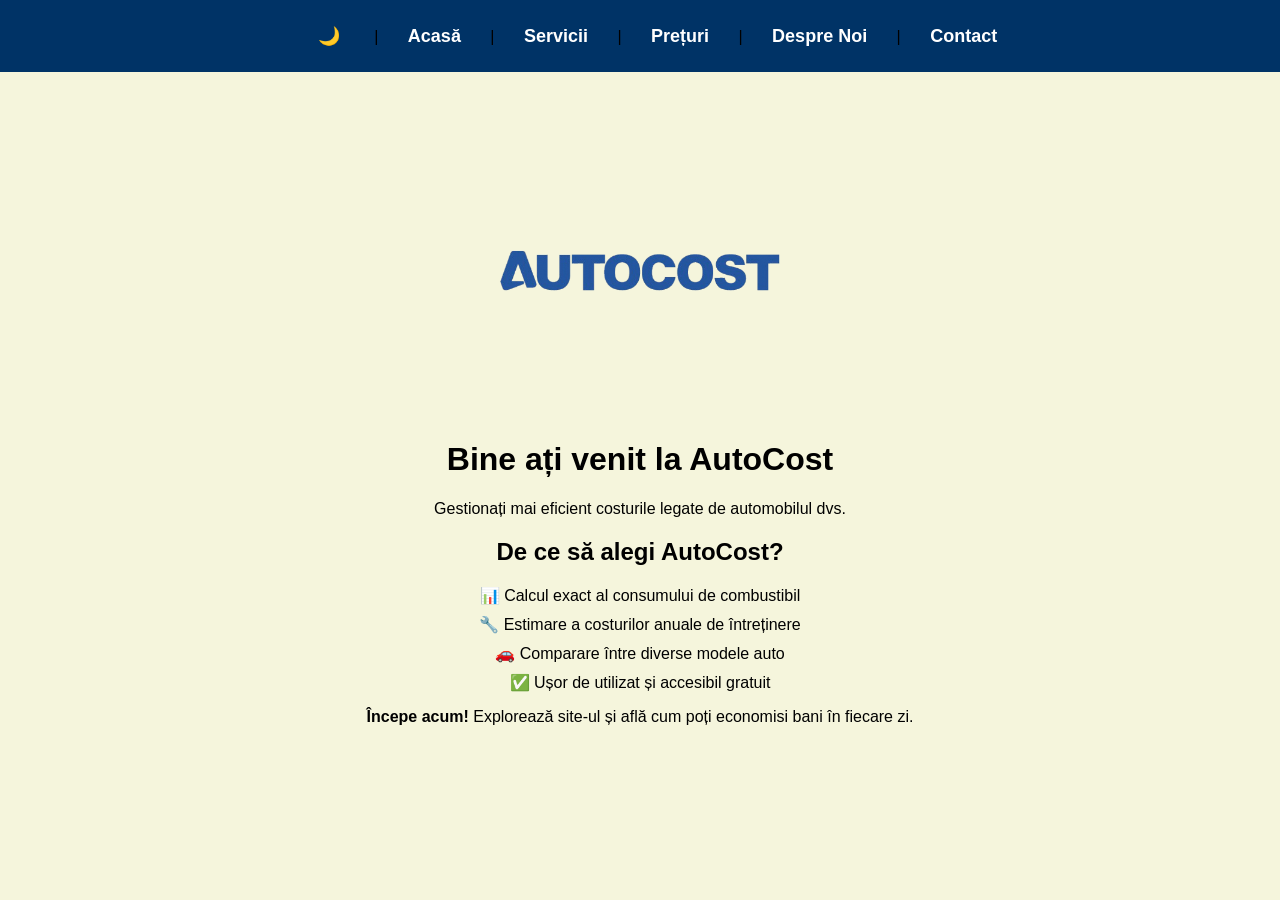
<file: index.html>
<!DOCTYPE html>
<html lang="ro">
<head>
    <meta charset="UTF-8">
    <meta name="viewport" content="width=device-width, initial-scale=1.0">
    <title>AutoCost - Acasă</title>
    <link rel="stylesheet" href="../assets/css/index.css"> 
</head>
<body>
    <div class="container"> 
        <nav>
            <button id="theme-toggle">🌙 Mod întunecat</button> |
            <a href="index.html">Acasă</a> |
            <a href="services.html">Servicii</a> |
            <a href="pricing.html">Prețuri</a> |
            <a href="about.html">Despre Noi</a> |
            <a href="contact.html">Contact</a> 
        </nav>
        <img src="../assets/images/home.png" alt="1"> 

        <h1>Bine ați venit la AutoCost</h1>
        <p>Gestionați mai eficient costurile legate de automobilul dvs.</p>

        <h2>De ce să alegi AutoCost?</h2>
        <ul>
            <li>📊 Calcul exact al consumului de combustibil</li>
            <li>🔧 Estimare a costurilor anuale de întreținere</li>
            <li>🚗 Comparare între diverse modele auto</li>
            <li>✅ Ușor de utilizat și accesibil gratuit</li>
        </ul>

        <p><b>Începe acum!</b> Explorează site-ul și află cum poți economisi bani în fiecare zi.</p>
    </div>
    <script src="../assets/js/index.js"></script>
</body>
</html>
</file>
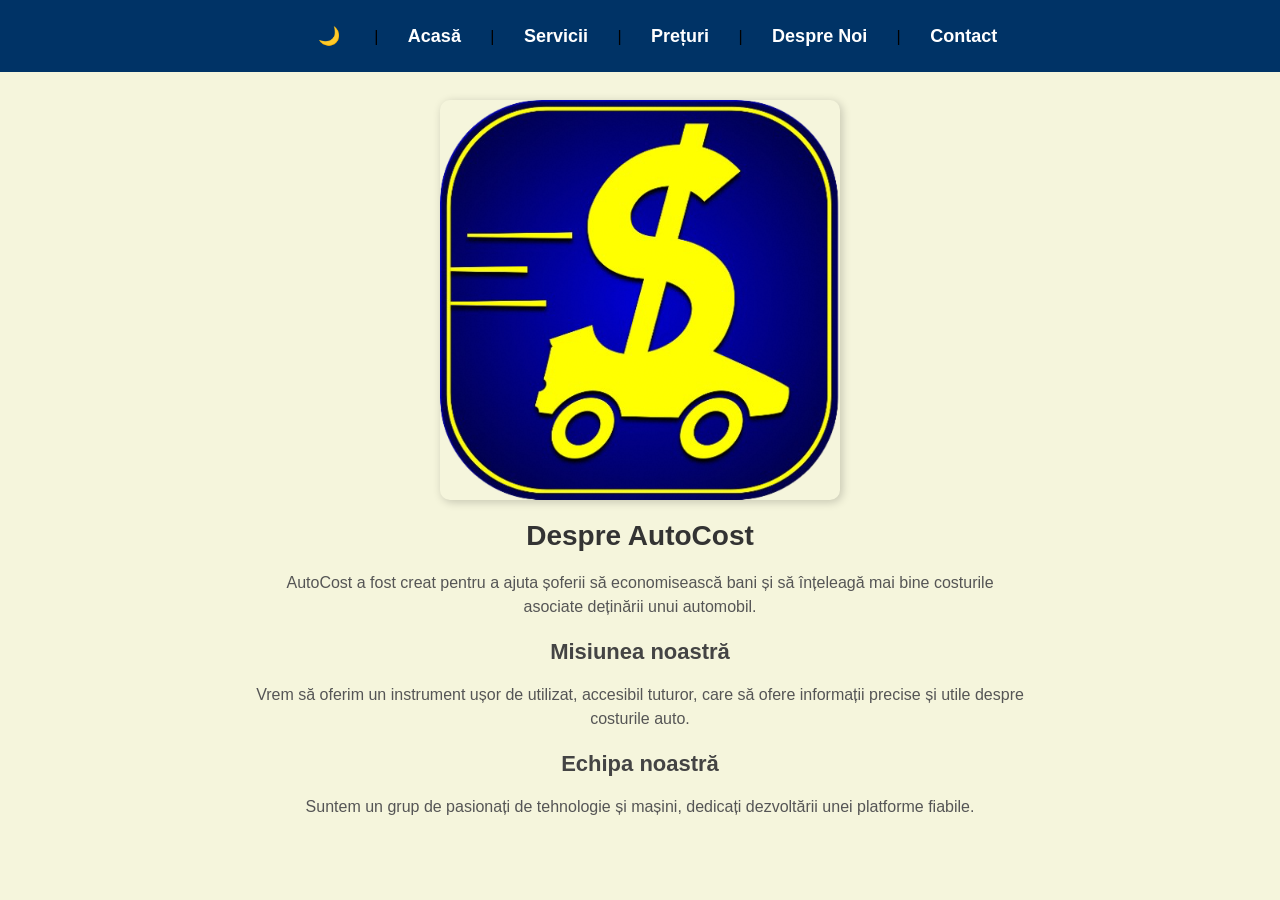
<file: about.html>
<!DOCTYPE html>
<html lang="ro">
<head>
    <meta charset="UTF-8">
    <meta name="viewport" content="width=device-width, initial-scale=1.0">
    <title>AutoCost - Despre Noi</title>
    <link rel="stylesheet" href="../assets/css/about.css"> 
</head>
<body>
    <nav>
        <button id="theme-toggle">🌙 Mod întunecat</button> |
        <a href="index.html">Acasă</a> |
        <a href="services.html">Servicii</a> |
        <a href="pricing.html">Prețuri</a> |
        <a href="about.html">Despre Noi</a> |
        <a href="contact.html">Contact</a> 
    </nav>
    <img src="../assets/images/about.png" alt="2"> 
    <h1>Despre AutoCost</h1>
    <p>AutoCost a fost creat pentru a ajuta șoferii să economisească bani și să înțeleagă mai bine costurile asociate deținării unui automobil.</p>

    <h2>Misiunea noastră</h2>
    <p>Vrem să oferim un instrument ușor de utilizat, accesibil tuturor, care să ofere informații precise și utile despre costurile auto.</p>

    <h2>Echipa noastră</h2>
    <p>Suntem un grup de pasionați de tehnologie și mașini, dedicați dezvoltării unei platforme fiabile.</p>
    <script src="../assets/js/index.js"></script>
</body>
</html>
</file>
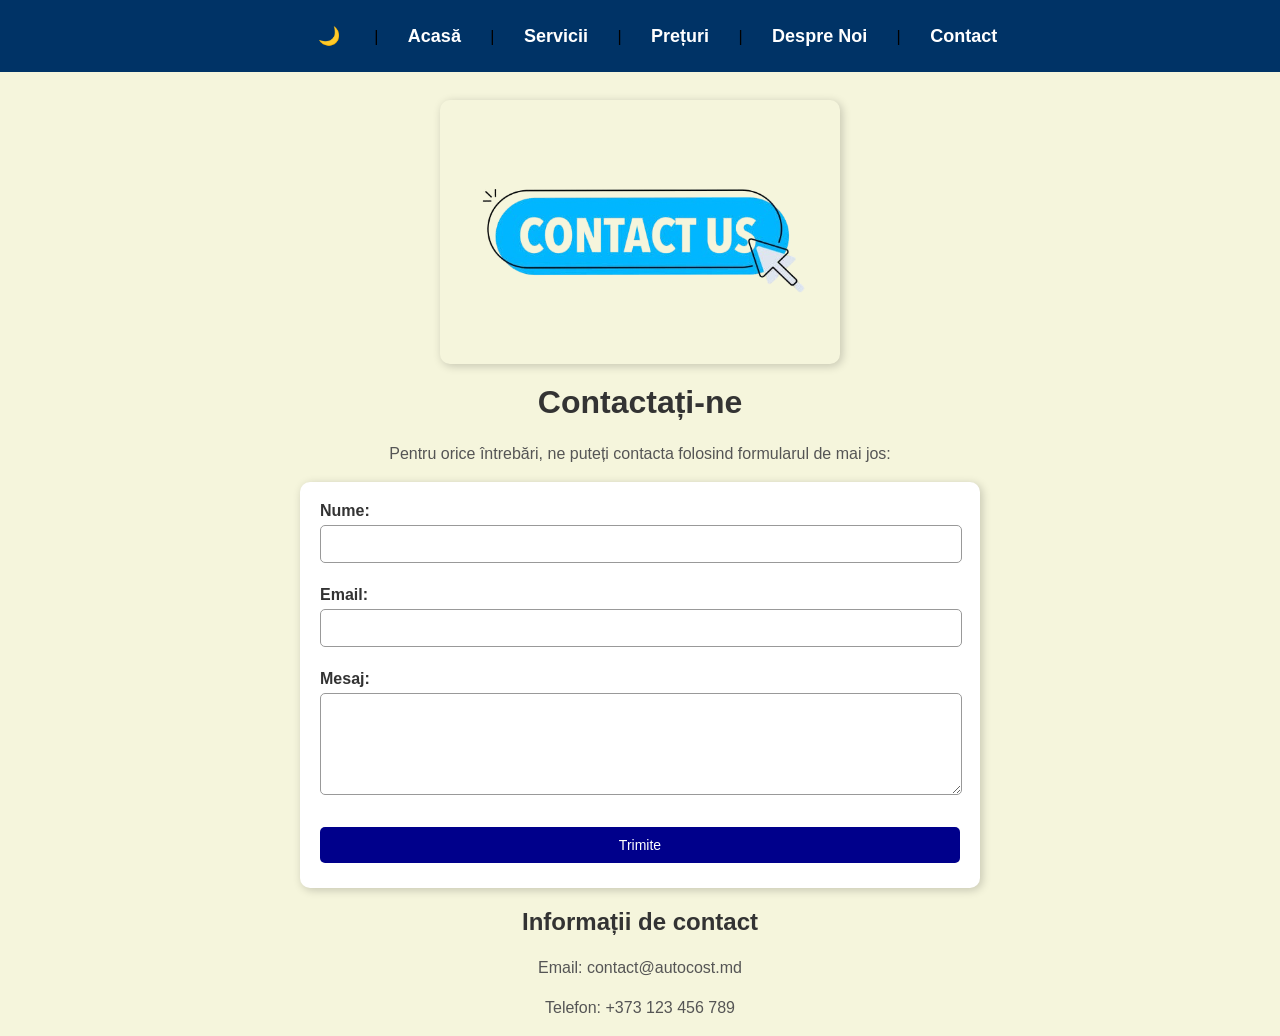
<file: contact.html>
<!DOCTYPE html>
<html lang="ro">
<head>
    <meta charset="UTF-8">
    <meta name="viewport" content="width=device-width, initial-scale=1.0">
    <title>AutoCost - Contact</title>
    <link rel="stylesheet" href="../assets/css/contact.css"> 
</head>
<body>
    <nav>
        <button id="theme-toggle">🌙 Mod întunecat</button> |
        <a href="index.html">Acasă</a> |
        <a href="services.html">Servicii</a> |
        <a href="pricing.html">Prețuri</a> |
        <a href="about.html">Despre Noi</a> |
        <a href="contact.html">Contact</a>
    </nav>
    <img src="../assets/images/contact.png" alt="3">
    <h1>Contactați-ne</h1>
    <p>Pentru orice întrebări, ne puteți contacta folosind formularul de mai jos:</p>

    <form>
        <label>Nume:</label>
        <input type="text" name="nume"><br><br>
        <label>Email:</label>
        <input type="email" name="email"><br><br>
        <label>Mesaj:</label><br>
        <textarea name="mesaj" rows="5" cols="40"></textarea><br><br>
        <input type="submit" value="Trimite">
    </form>

    <h2>Informații de contact</h2>
    <p>Email: contact@autocost.md</p>
    <p>Telefon: +373 123 456 789</p>
    <script src="../assets/js/index.js"></script>
</body>
</html>
</file>
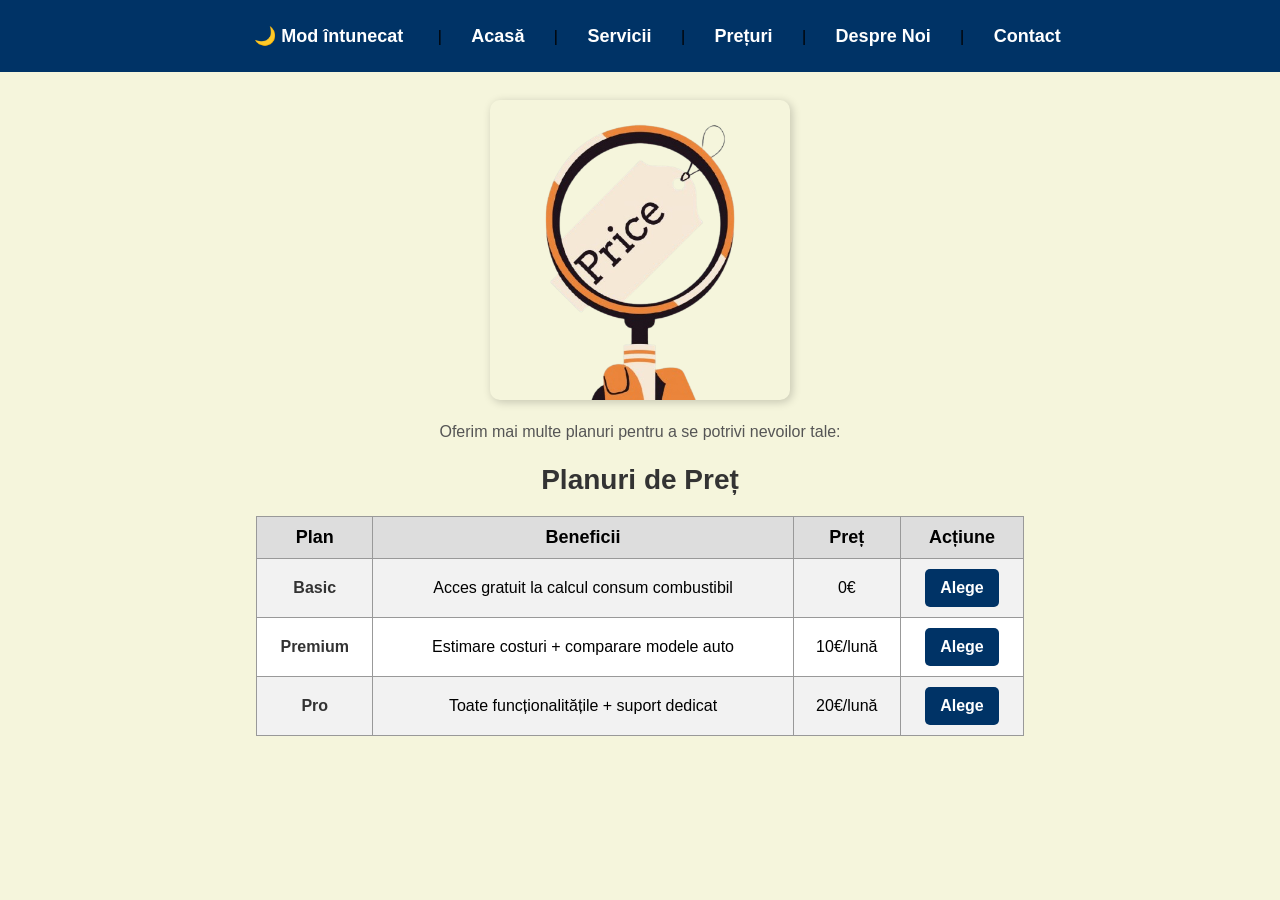
<file: pricing.html>
<!DOCTYPE html>
<html lang="ro">
<head>
    <meta charset="UTF-8">
    <meta name="viewport" content="width=device-width, initial-scale=1.0">
    <title>AutoCost - Prețuri</title>
    <link rel="stylesheet" href="../assets/css/pricing.css"> 
</head>
<body>
    <nav>
        <button id="theme-toggle">🌙 Mod întunecat</button> |
        <a href="index.html">Acasă</a> |
        <a href="services.html">Servicii</a> |
        <a href="pricing.html">Prețuri</a> |
        <a href="about.html">Despre Noi</a> |
        <a href="contact.html">Contact</a>
    </nav>
    <img src="../assets/images/preturi.png" alt="5">
    <p>Oferim mai multe planuri pentru a se potrivi nevoilor tale:</p>
    <h1>Planuri de Preț</h1>
    <table border="1">
        <tr>
            <th>Plan</th>
            <th>Beneficii</th>
            <th>Preț</th>
            <th>Acțiune</th>
        </tr>
        <tr>
            <td><b>Basic</b></td>
            <td>Acces gratuit la calcul consum combustibil</td>
            <td>0€</td>
            <td><button class="choose-plan" data-plan="Basic">Alege</button></td>
        </tr>
        <tr>
            <td><b>Premium</b></td>
            <td>Estimare costuri + comparare modele auto</td>
            <td>10€/lună</td>
            <td><button class="choose-plan" data-plan="Premium">Alege</button></td>
        </tr>
        <tr>
            <td><b>Pro</b></td>
            <td>Toate funcționalitățile + suport dedicat</td>
            <td>20€/lună</td>
            <td><button class="choose-plan" data-plan="Pro">Alege</button></td>
        </tr>
    </table>
    <p id="thank-you-message" style="display: none;"></p>
    
    <p id="selected-plan-message" style="display: none;"></p>
    
    <script src="../assets/js/pricing.js"></script>
</body>
</html>
</file>
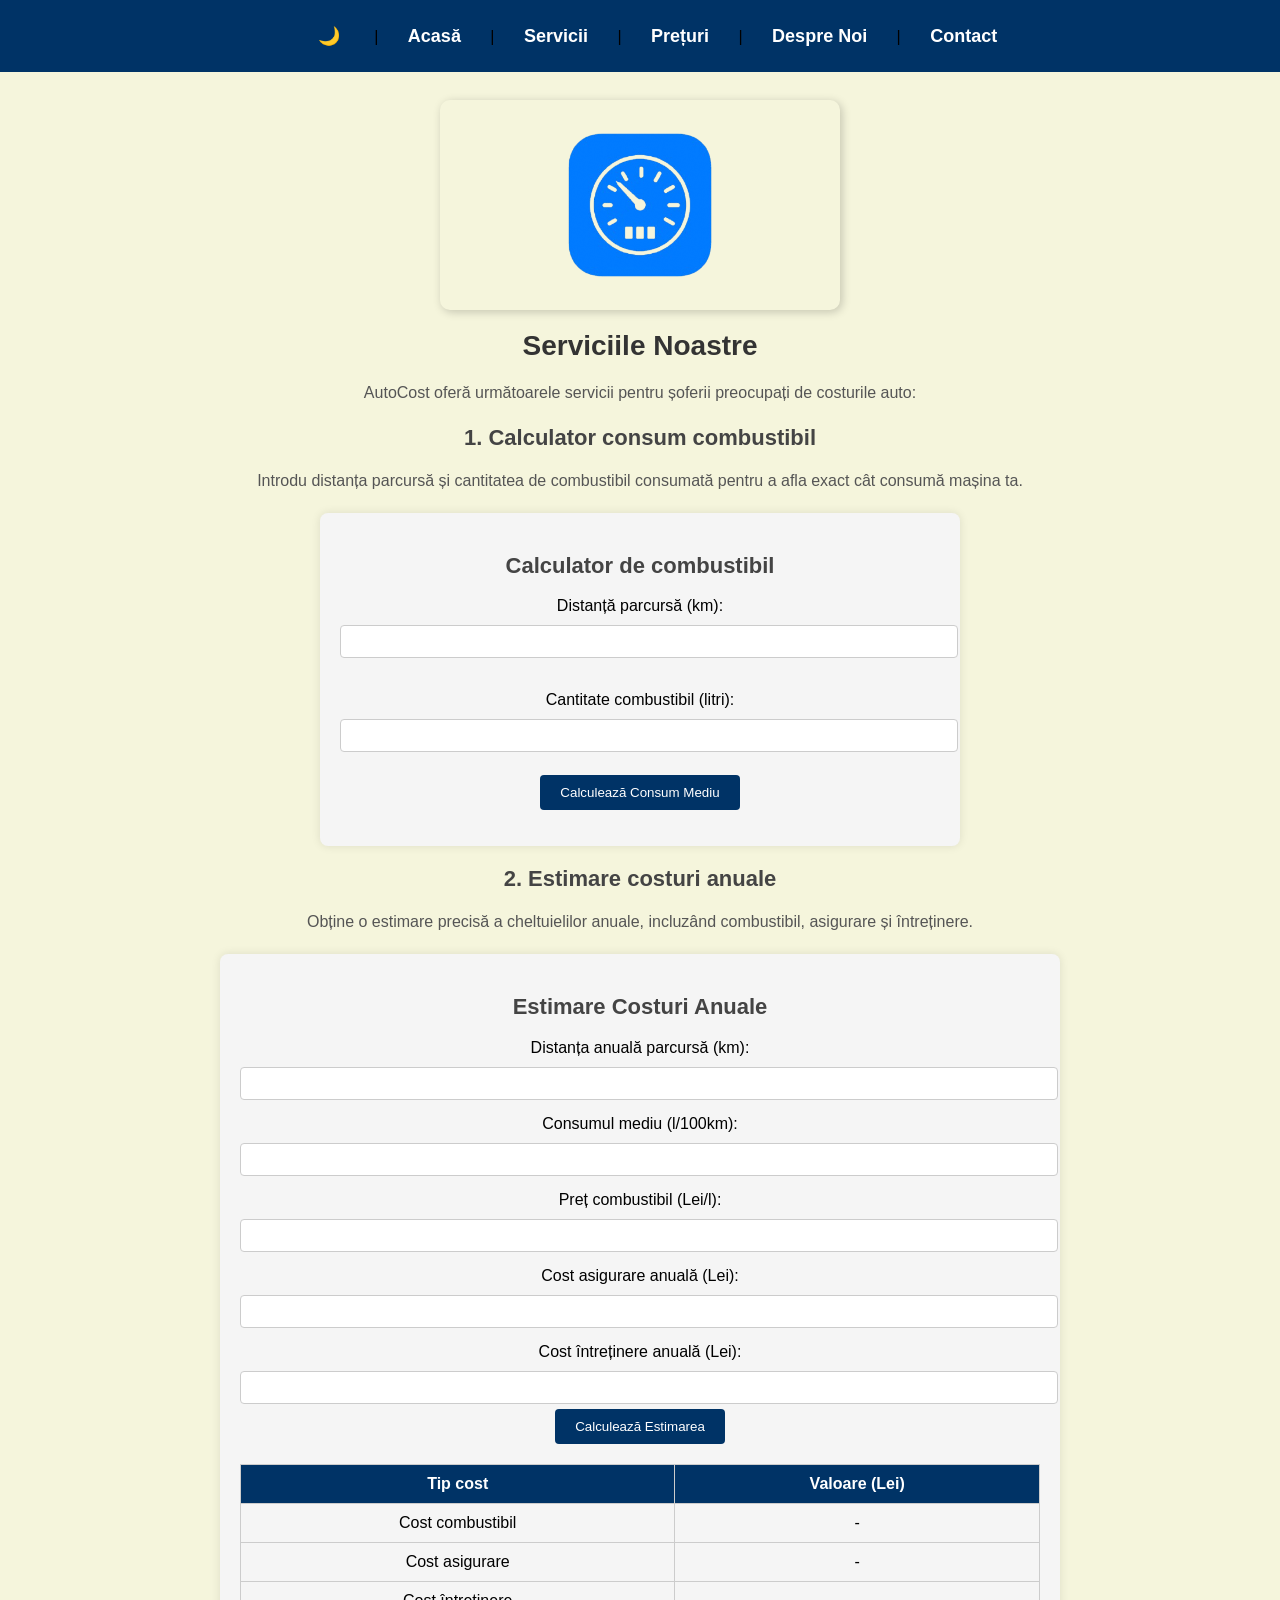
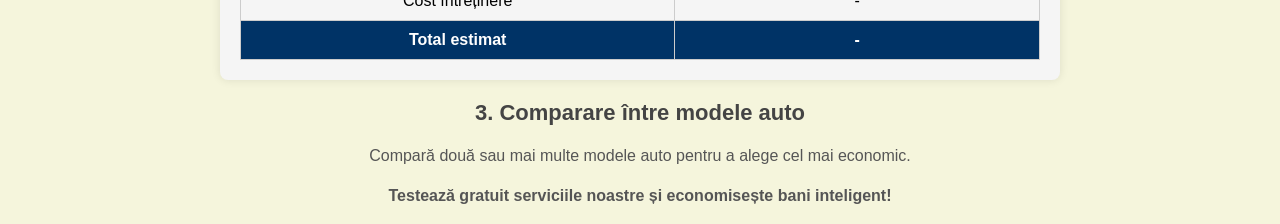
<file: services.html>
<!DOCTYPE html>
<html lang="ro">
<head>
    <meta charset="UTF-8">
    <meta name="viewport" content="width=device-width, initial-scale=1.0">
    <title>AutoCost - Servicii</title>
    <link rel="stylesheet" href="../assets/css/services.css"> 
</head>
<body> 
    <nav>
        <button id="theme-toggle">🌙 Mod întunecat</button> |
        <a href="index.html">Acasă</a> |
        <a href="services.html">Servicii</a> |
        <a href="pricing.html">Prețuri</a> |
        <a href="about.html">Despre Noi</a> |
        <a href="contact.html">Contact</a> 
    </nav>
    <img src="../assets/images/servicii.png" alt="4" >
    <h1>Serviciile Noastre</h1>
    <p>AutoCost oferă următoarele servicii pentru șoferii preocupați de costurile auto:</p>
    
    <h2>1. Calculator consum combustibil</h2>
    <p>Introdu distanța parcursă și cantitatea de combustibil consumată pentru a afla exact cât consumă mașina ta.</p>
    <section id="calculator">
        <h2>Calculator de combustibil</h2>
        <form id="fuel-form">
            <label for="distance">Distanță parcursă (km):</label>
            <input type="number" id="distance" required><br><br>
    
            <label for="fuel-amount">Cantitate combustibil (litri):</label>
            <input type="number" id="fuel-amount" required><br><br>
    
            <button type="submit">Calculează Consum Mediu</button>
        </form>
    
        <p id="average-consumption"></p>
    </section>
    <h2>2. Estimare costuri anuale</h2>
    <p>Obține o estimare precisă a cheltuielilor anuale, incluzând combustibil, asigurare și întreținere.</p>
    <div id="annual-estimate">
        <h2>Estimare Costuri Anuale</h2>
        <form id="annual-form">
            <label for="annual-distance">Distanța anuală parcursă (km):</label>
            <input type="number" id="annual-distance" required>
    
            <label for="annual-consumption">Consumul mediu (l/100km):</label>
            <input type="number" id="annual-consumption" required>
    
            <label for="fuel-price">Preț combustibil (Lei/l):</label>
            <input type="number" id="fuel-price" required>
    
            <label for="insurance-cost">Cost asigurare anuală (Lei):</label>
            <input type="number" id="insurance-cost" required>
    
            <label for="maintenance-cost">Cost întreținere anuală (Lei):</label>
            <input type="number" id="maintenance-cost" required>
    
            <button type="submit">Calculează Estimarea</button>
        </form>
    
        <div id="annual-result">
            <table id="annual-costs">
                <tr>
                    <th>Tip cost</th>
                    <th>Valoare (Lei)</th>
                </tr>
                <tr>
                    <td>Cost combustibil</td>
                    <td id="fuel-cost">-</td>
                </tr>
                <tr>
                    <td>Cost asigurare</td>
                    <td id="insurance-cost-value">-</td>
                </tr>
                <tr>
                    <td>Cost întreținere</td>
                    <td id="maintenance-cost-value">-</td>
                </tr>
                <tr>
                    <th>Total estimat</th>
                    <th id="total-estimate">-</th>
                </tr>
            </table>
        </div>
    </div>
    <h2>3. Comparare între modele auto</h2>
    <p>Compară două sau mai multe modele auto pentru a alege cel mai economic.</p>

    <p><b>Testează gratuit serviciile noastre și economisește bani inteligent!</b></p>
    <script src="../assets/js/services.js"></script>
</body>
</html>
</file>
<file: assets/css/index.css>
body {
    background-color: #f5f5dc; /* Bej */
    font-family: Arial, sans-serif;
    margin: 0;
    padding: 0;
    padding-top: 80px
}

.container {
    width: 80%;
    margin: auto;
    padding: 20px;
}

h1, h2, p, ul {
    text-align: center;
}

ul {
    list-style: none;
    padding: 0;
}

ul li {
    margin: 10px 0;
}

nav {
    background-color: #003366; /* Bleumarin */
    padding: 15px;
    text-align: center;
    position: fixed;
    top: 0;
    left: 0; /* Align to the left */
    width: 100%; /* Stretched to full width */
    z-index: 1000; /* Ensure it's on top of other content */
    margin: 0; /* Remove default margin */

}

nav a {
    text-decoration: none;
    color: white; /* Text alb pentru contrast */
    font-weight: bold;
    margin: 0 15px;
    font-size: 18px;
    padding: 10px;
    display: inline-block;
}

nav a:hover {
    background-color: #002855; /* O nuanță mai închisă la hover */
    border-radius: 5px;
}

img {
    width: 100%;
    max-width: 300px;
    height: auto;
    display: block;
    margin: 20px auto;
}

/* Mod întunecat pentru întreaga pagină */
.dark-mode {
    background-color: #121212; /* Fundal închis */
    color: #f5f5f5; /* Text alb pentru întregul corp */
}

/* Modifică culoarea textului pentru titluri, paragrafe și liste */
.dark-mode h1, .dark-mode h2, .dark-mode p, .dark-mode ul li {
    color: #f5f5f5; /* Culoare albă pentru text */
}

/* Navbar stilizat */
nav {
    background-color: #003366; /* Bleumarin */
    padding: 15px;
    text-align: center;
    position: fixed;
    top: 0;
    left: 0;
    width: 100%;
    z-index: 1000;
}

/* Navbar în dark mode */
.dark-mode nav {
    background-color: #222;
}

/* Link-uri în navbar */
nav a, #theme-toggle {
    text-decoration: none;
    color: white;
    font-weight: bold;
    margin: 0 15px;
    font-size: 18px;
    padding: 10px;
    display: inline-block;
    border: none;
    background: none;
    cursor: pointer;
}

/* Hover pentru link-uri și buton */
nav a:hover, #theme-toggle:hover {
    background-color: #002855;
    border-radius: 5px;
}

/* Link-uri în dark mode */
.dark-mode a, .dark-mode #theme-toggle {
    color: #f5f5f5;
}

.dark-mode a:hover, .dark-mode #theme-toggle:hover {
    color: #ffcc00;
}

/* Integrarea butonului în navbar */
#theme-toggle {
    display: inline-block;
    font-size: 18px;
    padding: 10px 15px;
}

/* Imagini - ajustare pentru modul întunecat */
.dark-mode img {
    filter: brightness(0.8);
}
</file>
<file: assets/css/about.css>
/* styles.css */
body {
    background-color: #f5f5dc; /* Bej */
    font-family: Arial, sans-serif;
    text-align: center;
    margin: 0;
    padding: 0;
    padding-top: 80px
}

.container {
    width: 80%;
    margin: auto;
    padding: 20px;
}

h1 {
    color: #333;
    font-size: 28px;
    margin-top: 20px;
}

h2 {
    color: #444;
    font-size: 22px;
    margin-top: 20px;
}

p {
    color: #555;
    font-size: 16px;
    line-height: 1.5;
    width: 60%;
    margin: auto;
}

nav {
    background-color: #003366; /* Bleumarin */
    padding: 15px;
    text-align: center;
}

nav a {
    text-decoration: none;
    color: white; /* Text alb pentru contrast */
    font-weight: bold;
    margin: 0 15px;
    font-size: 18px;
    padding: 10px;
    display: inline-block;
}

nav a:hover {
    background-color: #002855; /* O nuanță mai închisă la hover */
    border-radius: 5px;
}

img {
    width: 100%;
    max-width: 400px;
    height: auto;
    display: block;
    margin: 20px auto;
    border-radius: 10px;
    box-shadow: 2px 2px 10px rgba(0, 0, 0, 0.2);
}

hr {
    border: none;
    height: 2px;
    background-color: #aaa;
    margin: 20px auto;
    width: 50%;
}
/* Mod întunecat pentru întreaga pagină */
.dark-mode {
    background-color: #121212; /* Fundal închis */
    color: #f5f5f5; /* Text alb pentru întregul corp */
}

/* Modifică culoarea textului pentru titluri, paragrafe și liste */
.dark-mode h1, .dark-mode h2, .dark-mode p, .dark-mode ul li {
    color: #f5f5f5; /* Culoare albă pentru text */
}

/* Navbar stilizat */
nav {
    background-color: #003366; /* Bleumarin */
    padding: 15px;
    text-align: center;
    position: fixed;
    top: 0;
    left: 0;
    width: 100%;
    z-index: 1000;
}

/* Navbar în dark mode */
.dark-mode nav {
    background-color: #222;
}

/* Link-uri în navbar */
nav a, #theme-toggle {
    text-decoration: none;
    color: white;
    font-weight: bold;
    margin: 0 15px;
    font-size: 18px;
    padding: 10px;
    display: inline-block;
    border: none;
    background: none;
    cursor: pointer;
}

/* Hover pentru link-uri și buton */
nav a:hover, #theme-toggle:hover {
    background-color: #002855;
    border-radius: 5px;
}

/* Link-uri în dark mode */
.dark-mode a, .dark-mode #theme-toggle {
    color: #f5f5f5;
}

.dark-mode a:hover, .dark-mode #theme-toggle:hover {
    color: #ffcc00;
}

/* Integrarea butonului în navbar */
#theme-toggle {
    display: inline-block;
    font-size: 18px;
    padding: 10px 15px;
}

/* Imagini - ajustare pentru modul întunecat */
.dark-mode img {
    filter: brightness(0.8);
}
</file>
<file: assets/css/contact.css>
/* styles.css */
body {
    background-color: #f5f5dc; /* Bej */
    font-family: Arial, sans-serif;
    text-align: center;
    margin: 0;
    padding: 0;
    padding-top: 80px
}

.container {
    width: 80%;
    margin: auto;
    padding: 20px;
}

h1, h2 {
    color: #333;
    margin-top: 20px;
}

p {
    color: #555;
    font-size: 16px;
    line-height: 1.5;
}

nav {
    background-color: #003366; /* Bleumarin */
    padding: 15px;
    text-align: center;
}

nav a {
    text-decoration: none;
    color: white; /* Text alb pentru contrast */
    font-weight: bold;
    margin: 0 15px;
    font-size: 18px;
    padding: 10px;
    display: inline-block;
}

nav a:hover {
    background-color: #002855; /* O nuanță mai închisă la hover */
    border-radius: 5px;
}

img {
    width: 100%;
    max-width: 400px;
    height: auto;
    display: block;
    margin: 20px auto;
    border-radius: 10px;
    box-shadow: 2px 2px 10px rgba(0, 0, 0, 0.2);
}

/* Stilizare formular */
form {
    width: 50%;
    margin: auto;
    background: #fff;
    padding: 20px;
    border-radius: 10px;
    box-shadow: 2px 2px 10px rgba(0, 0, 0, 0.2);
    text-align: left;
}

label {
    font-size: 16px;
    font-weight: bold;
    color: #333;
}

input, textarea {
    width: 100%;
    padding: 10px 0;
    margin: 5px 0;
    border: 1px solid #999;
    border-radius: 5px;
    font-size: 14px;
}

input[type="submit"] {
    background-color: darkblue;
    color: white;
    cursor: pointer;
    border: none;
}

input[type="submit"]:hover {
    background-color: navy;
}

hr {
    border: none;
    height: 2px;
    background-color: #aaa;
    margin: 20px auto;
    width: 50%;
}
/* Mod întunecat pentru întreaga pagină */
.dark-mode {
    background-color: #121212; /* Fundal închis */
    color: #f5f5f5; /* Text alb pentru întregul corp */
}

/* Modifică culoarea textului pentru titluri, paragrafe și liste */
.dark-mode h1, .dark-mode h2, .dark-mode p, .dark-mode ul li {
    color: #f5f5f5; /* Culoare albă pentru text */
}

/* Navbar stilizat */
nav {
    background-color: #003366; /* Bleumarin */
    padding: 15px;
    text-align: center;
    position: fixed;
    top: 0;
    left: 0;
    width: 100%;
    z-index: 1000;
}

/* Navbar în dark mode */
.dark-mode nav {
    background-color: #222;
}

/* Link-uri în navbar */
nav a, #theme-toggle {
    text-decoration: none;
    color: white;
    font-weight: bold;
    margin: 0 15px;
    font-size: 18px;
    padding: 10px;
    display: inline-block;
    border: none;
    background: none;
    cursor: pointer;
}

/* Hover pentru link-uri și buton */
nav a:hover, #theme-toggle:hover {
    background-color: #002855;
    border-radius: 5px;
}

/* Link-uri în dark mode */
.dark-mode a, .dark-mode #theme-toggle {
    color: #f5f5f5;
}

.dark-mode a:hover, .dark-mode #theme-toggle:hover {
    color: #ffcc00;
}

/* Integrarea butonului în navbar */
#theme-toggle {
    display: inline-block;
    font-size: 18px;
    padding: 10px 15px;
}

/* Imagini - ajustare pentru modul întunecat */
.dark-mode img {
    filter: brightness(0.8);
}
</file>
<file: assets/css/pricing.css>
/* styles.css */
body {
    background-color: #f5f5dc; /* Bej */
    font-family: Arial, sans-serif;
    text-align: center;
    margin: 0;
    padding: 0;
    padding-top: 80px
}

.container {
    width: 80%;
    margin: auto;
    padding: 20px;
}

h1 {
    color: #333;
    font-size: 28px;
    margin-top: 20px;
}

p {
    color: #555;
    font-size: 16px;
    line-height: 1.5;
}

nav {
    background-color: #003366; /* Bleumarin */
    padding: 15px;
    text-align: center;
}

nav a {
    text-decoration: none;
    color: white; /* Text alb pentru contrast */
    font-weight: bold;
    margin: 0 15px;
    font-size: 18px;
    padding: 10px;
    display: inline-block;
}

nav a:hover {
    background-color: #002855; /* O nuanță mai închisă la hover */
    border-radius: 5px;
}

img {
    width: 100%;
    max-width: 300px;
    height: auto;
    display: block;
    margin: 20px auto;
    border-radius: 10px;
    box-shadow: 2px 2px 10px rgba(0, 0, 0, 0.2);
}

table {
    width: 60%;
    margin: 20px auto;
    border-collapse: collapse;
    background-color: #fff;
}

th, td {
    border: 1px solid #999;
    padding: 10px;
    text-align: center;
}

th {
    background-color: #ddd;
    font-size: 18px;
}

td {
    font-size: 16px;
}

tr:nth-child(even) {
    background-color: #f2f2f2;
}

b {
    color: #333;
}

hr {
    border: none;
    height: 2px;
    background-color: #aaa;
    margin: 20px auto;
    width: 50%;
}
/* Mod întunecat pentru întreaga pagină */
.dark-mode {
    background-color: #121212; /* Fundal închis */
    color: #f5f5f5; /* Text alb pentru întregul corp */
}

/* Modifică culoarea textului pentru titluri, paragrafe și liste */
.dark-mode h1, .dark-mode h2, .dark-mode p, .dark-mode ul li {
    color: #f5f5f5; /* Culoare albă pentru text */
}

/* Navbar stilizat */
nav {
    background-color: #003366; /* Bleumarin */
    padding: 15px;
    text-align: center;
    position: fixed;
    top: 0;
    left: 0;
    width: 100%;
    z-index: 1000;
}

/* Navbar în dark mode */
.dark-mode nav {
    background-color: #222;
}

/* Link-uri în navbar */
nav a, #theme-toggle {
    text-decoration: none;
    color: white;
    font-weight: bold;
    margin: 0 15px;
    font-size: 18px;
    padding: 10px;
    display: inline-block;
    border: none;
    background: none;
    cursor: pointer;
}

/* Hover pentru link-uri și buton */
nav a:hover, #theme-toggle:hover {
    background-color: #002855;
    border-radius: 5px;
}

/* Link-uri în dark mode */
.dark-mode a, .dark-mode #theme-toggle {
    color: #f5f5f5;
}

.dark-mode a:hover, .dark-mode #theme-toggle:hover {
    color: #ffcc00;
}

/* Integrarea butonului în navbar */
#theme-toggle {
    display: inline-block;
    font-size: 18px;
    padding: 10px 15px;
}

/* Imagini - ajustare pentru modul întunecat */
.dark-mode img {
    filter: brightness(0.8);
}
/* Stilizare tabel în dark mode */
.dark-mode table {
    background-color: #1e1e1e; /* Fundal închis */
    color: #f5f5f5; /* Text alb */
    border-color: #555; /* Borduri mai puțin intense */
}

.dark-mode th {
    background-color: #333; /* Fundal mai închis pentru antet */
    color: #ffcc00; /* Culoare evidențiată pentru text */
}

.dark-mode td {
    background-color: #2a2a2a; /* Fundal puțin mai deschis decât antetul */
    color: #f5f5f5;
}

.dark-mode tr:nth-child(even) {
    background-color: #252525; /* Alternanță pentru rânduri */
}
.dark-mode b {
    background-color: #2a2a2a; /* Fundal puțin mai deschis decât antetul */
    color: #f5f5f5;
}
.choose-plan {
    background-color: #003366; /* Albastru închis */
    color: white;
    border: none;
    padding: 10px 15px;
    font-size: 16px;
    font-weight: bold;
    border-radius: 5px;
    cursor: pointer;
    transition: background-color 0.3s ease, transform 0.2s;
}

.choose-plan:hover {
    background-color: #002855; /* Albastru și mai închis */
    transform: scale(1.05);
}

.choose-plan:active {
    background-color: #001f3f;
    transform: scale(1);
}
</file>
<file: assets/css/services.css>
/* styles.css */
body {
    background-color: #f5f5dc; /* Bej */
    font-family: Arial, sans-serif;
    text-align: center;
    margin: 0;
    padding: 0;
    padding-top: 80px
}

.container {
    width: 80%;
    margin: auto;
    padding: 20px;
}

h1 {
    color: #333;
    font-size: 28px;
}

h2 {
    color: #444;
    font-size: 22px;
    margin-top: 20px;
}

p {
    color: #555;
    font-size: 16px;
    line-height: 1.5;
}

nav {
    background-color: #003366; /* Bleumarin */
    padding: 15px;
    text-align: center;
}

nav a {
    text-decoration: none;
    color: white; /* Text alb pentru contrast */
    font-weight: bold;
    margin: 0 15px;
    font-size: 18px;
    padding: 10px;
    display: inline-block;
}

nav a:hover {
    background-color: #002855; /* O nuanță mai închisă la hover */
    border-radius: 5px;
}

img {
    width: 100%;
    max-width: 400px;
    height: auto;
    display: block;
    margin: 20px auto;
    border-radius: 10px;
    box-shadow: 2px 2px 10px rgba(0, 0, 0, 0.2);
}

hr {
    border: none;
    height: 2px;
    background-color: #aaa;
    margin: 20px auto;
    width: 50%;
}
/* Mod întunecat pentru întreaga pagină */
.dark-mode {
    background-color: #121212; /* Fundal închis */
    color: #f5f5f5; /* Text alb pentru întregul corp */
}

/* Modifică culoarea textului pentru titluri, paragrafe și liste */
.dark-mode h1, .dark-mode h2, .dark-mode p, .dark-mode ul li {
    color: #f5f5f5; /* Culoare albă pentru text */
}

/* Navbar stilizat */
nav {
    background-color: #003366; /* Bleumarin */
    padding: 15px;
    text-align: center;
    position: fixed;
    top: 0;
    left: 0;
    width: 100%;
    z-index: 1000;
}

/* Navbar în dark mode */
.dark-mode nav {
    background-color: #222;
}

/* Link-uri în navbar */
nav a, #theme-toggle {
    text-decoration: none;
    color: white;
    font-weight: bold;
    margin: 0 15px;
    font-size: 18px;
    padding: 10px;
    display: inline-block;
    border: none;
    background: none;
    cursor: pointer;
}

/* Hover pentru link-uri și buton */
nav a:hover, #theme-toggle:hover {
    background-color: #002855;
    border-radius: 5px;
}

/* Link-uri în dark mode */
.dark-mode a, .dark-mode #theme-toggle {
    color: #f5f5f5;
}

.dark-mode a:hover, .dark-mode #theme-toggle:hover {
    color: #ffcc00;
}

/* Integrarea butonului în navbar */
#theme-toggle {
    display: inline-block;
    font-size: 18px;
    padding: 10px 15px;
}

/* Imagini - ajustare pentru modul întunecat */
.dark-mode img {
    filter: brightness(0.8);
}
#calculator {
    max-width: 600px;
    margin: 20px auto;
    padding: 20px;
    background-color: #f5f5f5;
    border-radius: 8px;
    box-shadow: 0px 0px 10px rgba(0, 0, 0, 0.1);
}

label {
    display: block;
    margin: 10px 0 5px;
}

input[type="number"] {
    width: 100%;
    padding: 8px;
    margin: 5px 0;
    border: 1px solid #ccc;
    border-radius: 4px;
}

button {
    background-color: #003366;
    color: white;
    padding: 10px 20px;
    border: none;
    border-radius: 4px;
    cursor: pointer;
}

button:hover {
    background-color: #002855;
}
/* Calculator */
#calculator {
    max-width: 600px;
    margin: 20px auto;
    padding: 20px;
    background-color: #f5f5f5;
    border-radius: 8px;
    box-shadow: 0px 0px 10px rgba(0, 0, 0, 0.1);
}

/* Modificări pentru calculator în dark mode */
.dark-mode #calculator {
    background-color: #333; /* Fundal închis pentru modul întunecat */
    color: #f5f5f5; /* Culoare text albă */
    box-shadow: 0px 0px 10px rgba(255, 255, 255, 0.2); /* Umbra deschisă pentru un contrast mai bun */
}

/* Etichete și câmpuri de input pentru calculator */
.dark-mode label {
    color: #f5f5f5; /* Culoare albă pentru etichete */
}

.dark-mode input[type="number"] {
    background-color: #444; /* Fundal mai închis pentru input */
    color: #f5f5f5; /* Culoare albă pentru text */
    border: 1px solid #555; /* Bordură mai deschisă */
}

.dark-mode button {
    background-color: #222; /* Fundal mai închis pentru buton */
    color: #f5f5f5; /* Culoare albă pentru textul butonului */
}

.dark-mode button:hover {
    background-color: #444; /* Fundal mai deschis la hover */
}

/* Rezultate (calculul) în dark mode */
.dark-mode #average-consumption {
    color: #ffcc00; /* Culoare galbenă pentru textul de rezultat */
}
/* Estimare costuri anuale */
#annual-estimate {
    max-width: 800px;
    margin: 20px auto;
    padding: 20px;
    background-color: #f5f5f5;
    border-radius: 8px;
    box-shadow: 0px 0px 10px rgba(0, 0, 0, 0.1);
}

#annual-form label {
    display: block;
    margin: 10px 0 5px;
}

#annual-form input[type="number"] {
    width: 100%;
    padding: 8px;
    margin: 5px 0;
    border: 1px solid #ccc;
    border-radius: 4px;
}

#annual-form button {
    background-color: #003366;
    color: white;
    padding: 10px 20px;
    border: none;
    border-radius: 4px;
    cursor: pointer;
}

#annual-form button:hover {
    background-color: #002855;
}

/* Tabelul de estimare costuri anuale */
#annual-costs {
    width: 100%;
    margin-top: 20px;
    border-collapse: collapse;
}

#annual-costs th, #annual-costs td {
    padding: 10px;
    border: 1px solid #ccc;
    text-align: center;
}

#annual-costs th {
    background-color: #003366;
    color: white;
}

#annual-costs td {
    background-color: #f5f5f5;
}

.dark-mode #annual-estimate {
    background-color: #333;
    color: #f5f5f5;
}

.dark-mode #annual-costs th, .dark-mode #annual-costs td {
    border: 1px solid #555;
    color: #f5f5f5;
}

.dark-mode #annual-costs td {
    background-color: #444;
}
</file>
